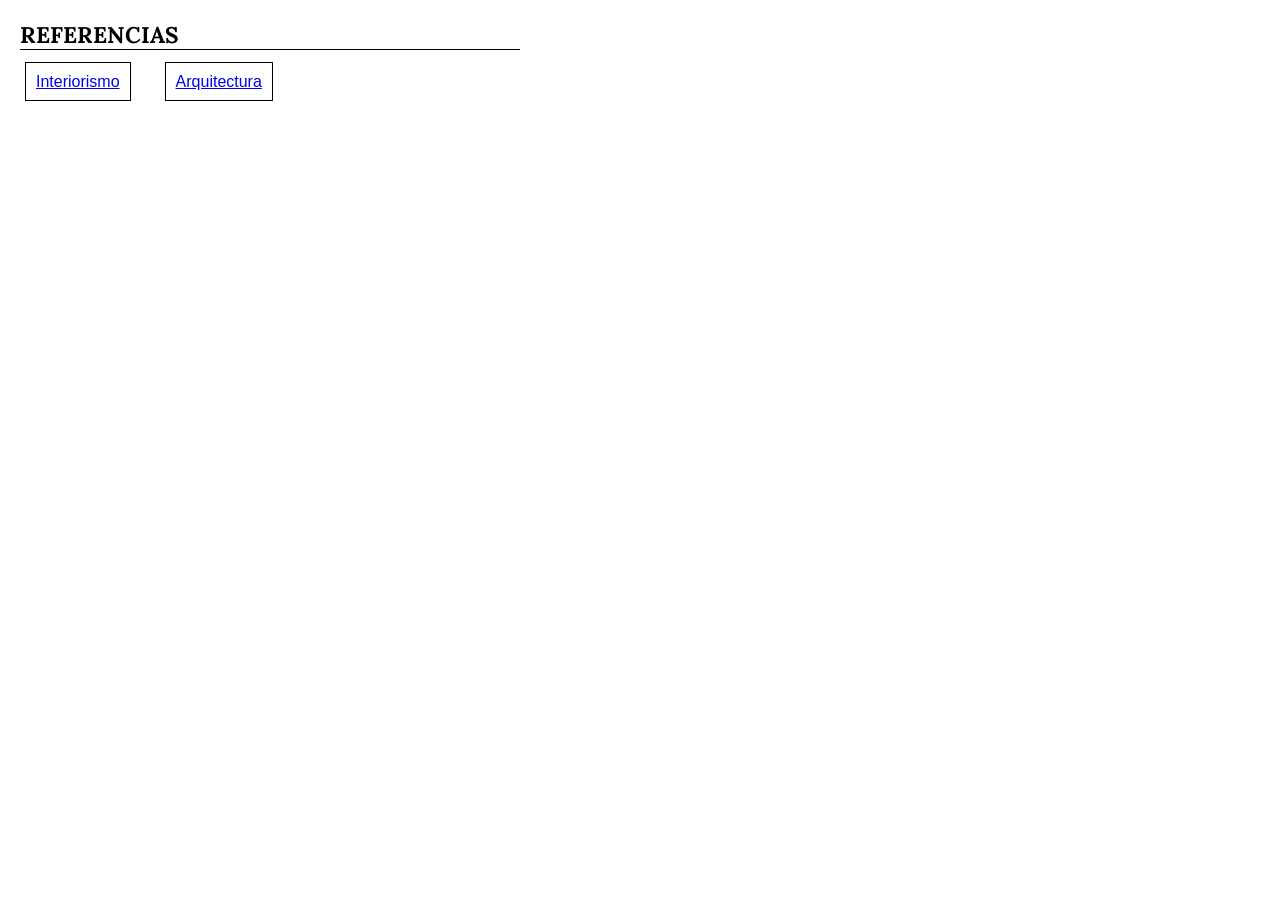
<file: index.html>
<!DOCTYPE html>
<html lang='en'>

<head>
    <meta charset='utf-8'>
    <meta name='viewport' content='width=device-width, initial-scale=1'>
    <title>Referencias Artes</title>
    <link rel='stylesheet' href='./src/css/index.css'>
    <link rel='icon' href='./src/icons/favicon.svg'>
    <link href="https://fonts.googleapis.com/css2?family=Noto+Sans+Display:ital,wght@0,100..900;1,100..900&display=swap"
        rel="stylesheet">
    <link href="https://fonts.googleapis.com/css2?family=Lora:ital,wght@0,400..700;1,400..700&display=swap"
        rel="stylesheet">
</head>

<body>
    <header class="index-header">
        <h4 class="index-txt">REFERENCIAS</h4>
    </header>
    <section class="index-main">
        <a class="index-a" href="./src/pages/interiorism.html">Interiorismo</a>
        <a class="index-a" href="./src/pages/interiorism.html">Arquitectura</a>
    </section>
</body>

</html>
</file>
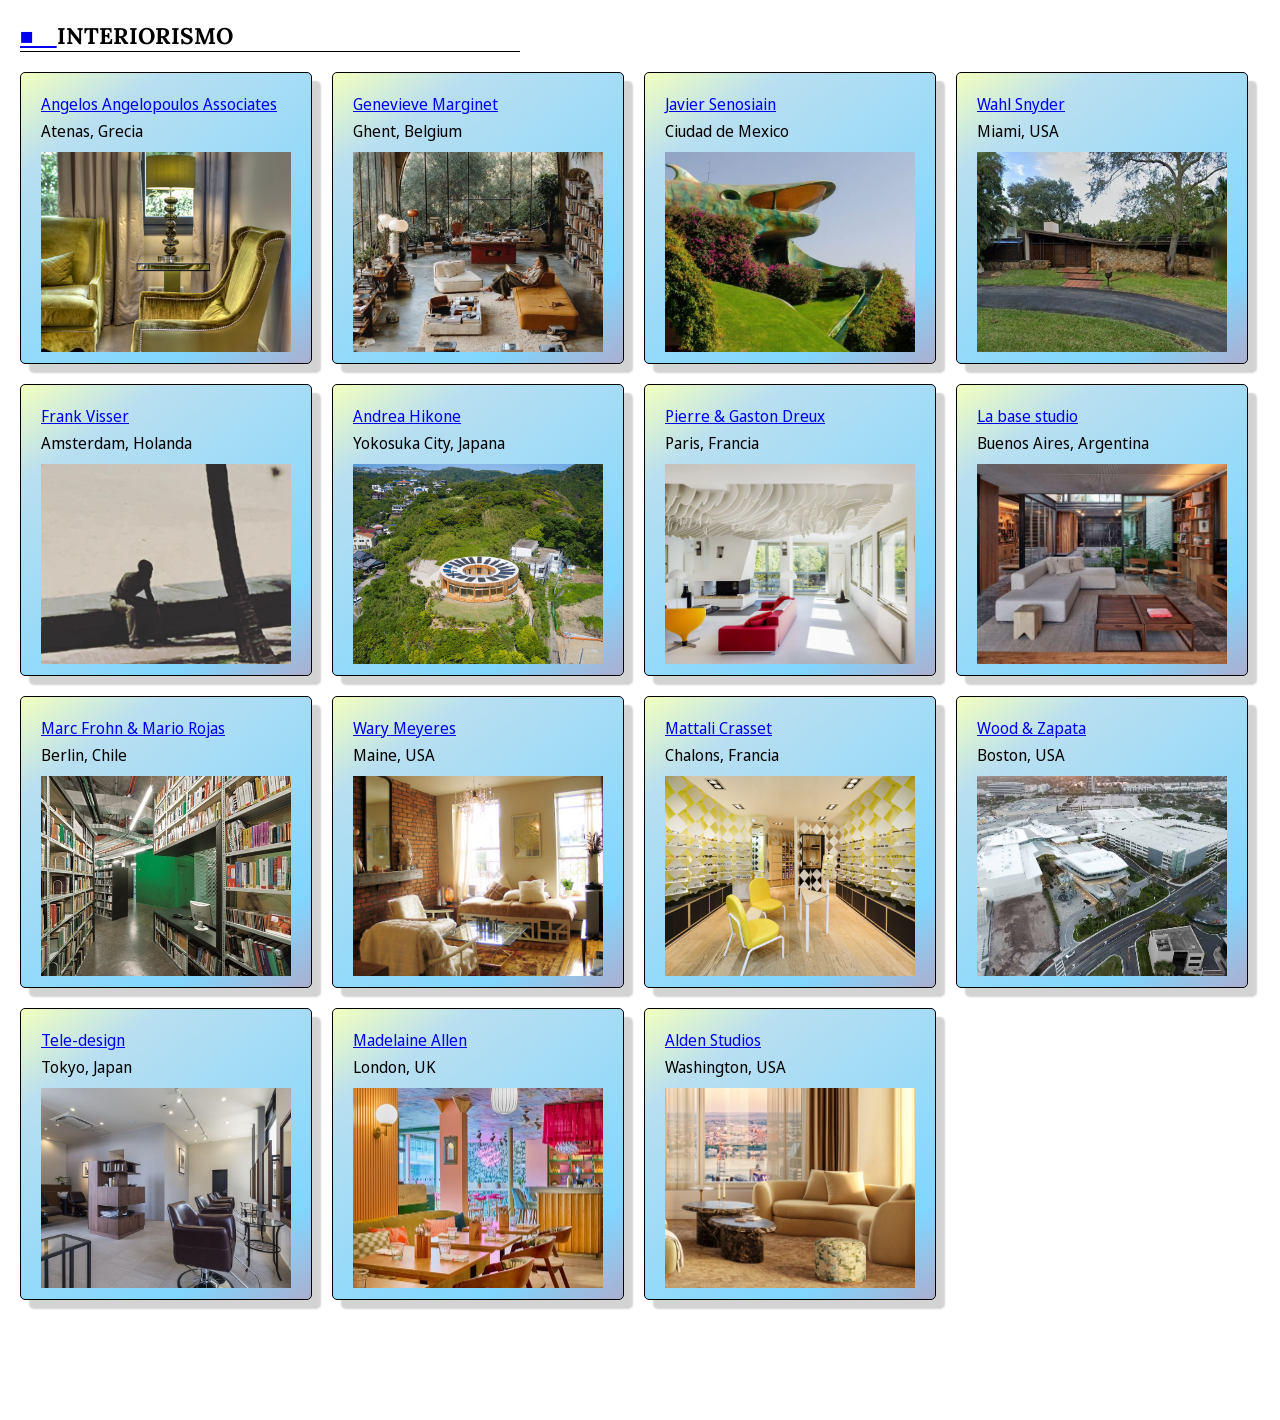
<file: src/pages/interiorism.html>
<!DOCTYPE html>
<html lang='en'>

<head>
    <meta charset='utf-8'>
    <meta name='viewport' content='width=device-width, initial-scale=1'>
    <title>Referencias Interiorismo</title>
    <link rel='stylesheet' href='../css/index.css'>
    <link rel='icon' href='../icons/favicon.svg'>
    <link href="https://fonts.googleapis.com/css2?family=Noto+Sans+Display:ital,wght@0,100..900;1,100..900&display=swap"
        rel="stylesheet">
    <link href="https://fonts.googleapis.com/css2?family=Lora:ital,wght@0,400..700;1,400..700&display=swap"
        rel="stylesheet">
    <script src="../js/interiorism.js" defer></script>
</head>

<body>
    <header>
        <h4><a href="../../index.html">■&emsp;</a>INTERIORISMO</h4>
    </header>
    <main>
        <div class="card">
            <a class="link" href="https://www.angelosangelopoulos.com/">Angelos Angelopoulos Associates</a>
            <p class="text">Atenas, Grecia</p>
            <div class="image-container">
                <img class="image" src="../images/Angelous.jpg">
            </div>
        </div>

        <div class="card">
            <a class="link" href="https://es.pinterest.com/genevievemargin/">Genevieve Marginet</a>
            <p class="text">Ghent, Belgium</p>
            <div class="image-container">
                <img class="image" src="../images/genevievemarginet.jpg">
            </div>
        </div>

        <div class="card">
            <a class="link" href="https://www.instagram.com/javiersenosiaina/">Javier Senosiain</a>
            <p class="text">Ciudad de Mexico</p>
            <div class="image-container">
                <img class="image" src="../images/JavierSenosiain.jpg">
            </div>
        </div>

        <div class="card">
            <a class="link"
                href="https://miamism.com/rip-wahl-snyder-landmark-miami-shores/?utm_source=chatgpt.com">Wahl Snyder</a>
            <p class="text">Miami, USA</p>
            <div class="image-container">
                <img class="image" src="../images/wahlsnyder.jpg">
            </div>
        </div>

        <div class="card">
            <a class="link" href="https://www.instagram.com/frankvisserijm/">Frank Visser</a>
            <p class="text">Amsterdam, Holanda</p>
            <div class="image-container">
                <img class="image" src="../images/frankVisser.png">
            </div>
        </div>

        <div class="card">
            <a class="link"
                href="https://www.designboom.com/architecture/circular-365-house-andrea-hikone-japan-10-16-2022/">Andrea
                Hikone</a>
            <p class="text">Yokosuka City, Japana</p>
            <div class="image-container">
                <img class="image" src="../images/andreaHikone.jpg">
            </div>
        </div>

        <div class="card">
            <a class="link"
                href="https://www.architecturedecollection.fr/produit/villa-architecte-seventies-space-age-perche-gaston-pierre-dreux/">Pierre
                & Gaston Dreux</a>
            <p class="text">Paris, Francia</p>
            <div class="image-container">
                <img class="image" src="../images/pierreGastonDreux.webp">
            </div>
        </div>

        <div class="card">
            <a class="link" href="https://labasestudio.com/es/proyectos-proximamente/">La base studio</a>
            <p class="text">Buenos Aires, Argentina</p>
            <div class="image-container">
                <img class="image" src="../images/labasestudio.png">
            </div>
        </div>

        <div class="card">
            <a class="link" href="https://www.metalocus.es/es/autor/far-frohn-y-rojas">Marc Frohn & Mario Rojas</a>
            <p class="text">Berlin, Chile</p>
            <div class="image-container">
                <img class="image" src="../images/goetheInstitute.jpg">
            </div>
        </div>

        <div class="card">
            <a class="link" href="https://warymeyers.com/pages/made-in-maine">Wary Meyeres</a>
            <p class="text">Maine, USA</p>
            <div class="image-container">
                <img class="image" src="../images/waryMeyers.jpg">
            </div>
        </div>

        <div class="card">
            <a class="link" href="https://www.matalicrasset.com/en">Mattali Crasset</a>
            <p class="text">Chalons, Francia</p>
            <div class="image-container">
                <img class="image" src="../images/mattali_crasset.jpg">
            </div>
        </div>

        <div class="card">
            <a class="link" href="https://cz-studio.com/">Wood & Zapata</a>
            <p class="text">Boston, USA</p>
            <div class="image-container">
                <img class="image" src="../images/carloszapata.jpg">
            </div>
        </div>

        <div class="card">
            <a class="link" href="http://www.tele-design.jp/">Tele-design</a>
            <p class="text">Tokyo, Japan</p>
            <div class="image-container">
                <img class="image" src="../images/tele-design.jpg">
            </div>
        </div>

        <div class="card">
            <a class="link" href="https://www.studiosorana.com/">Madelaine Allen</a>
            <p class="text">London, UK</p>
            <div class="image-container">
                <img class="image" src="../images/madelaineallen.webp">
            </div>
        </div>

        <div class="card">
            <a class="link" href="https://www.aldendesignstudio.co/">Alden Studios</a>
            <p class="text">Washington, USA</p>
            <div class="image-container">
                <img class="image" src="../images/aldenstudios.jpg">
            </div>
        </div>
    </main>
</body>

</html>
</file>
<file: src/css/index.css>
* {
    margin: 0px;
    padding: 0px;
    font-family: Noto Sans Display;
}

.card {
    width: 250px;
    height: 250px;
    border-radius: 5px;
    background: linear-gradient(325deg,
            #6269a888 0%,
            #2cbcff9a 20%,
            #8bcae79a 80%,
            #eaff8f93 100%);
    box-shadow: 9px 9px 2px lightgray;
    padding: 20px;
    border: solid 1px black;
    box-sizing: content-box;
}

.card * {
    margin: 5px 0;
}

.card:hover {
    animation: animationhover 800ms cubic-bezier(0.25, 0.46, 0.45, 0.94);
}

.image {
    height: 100%;
    width: 100%;
    object-fit: cover;
}

.image-container {
    height: 200px;
}

.index-a {
    padding: 10px;
    margin: 15px;
    border: solid 1px black;
    font-family: sans-serif;
}

.index-main {
    margin: 10px;
}

.index-txt {
    font-family: 'Lora';
}

.parametric {
    width: 100px;
    height: 100px;
    position: absolute;
}

:root {
    --color1: #6f71bd55;
    --color2: #A8232355;
}

@keyframes animationhover {
    0% {
        transform: translateY(0px);
    }

    50% {
        transform: translateY(-20px);
    }

    100% {
        transform: translateY(0px);
    }
}

h4 {
    margin: 0px;
    padding: 0px;
    font-size: 17pt;
    font-family: 'Lora';
}

header {
    width: 500px;
    margin: 25px 15px;
    border-bottom: solid 1px black;
}

header,
main {
    margin: 20px;
}

main {
    display: flex;
    justify-content: flex-start;
    flex-wrap: wrap;
    gap: 20px;
}
</file>
